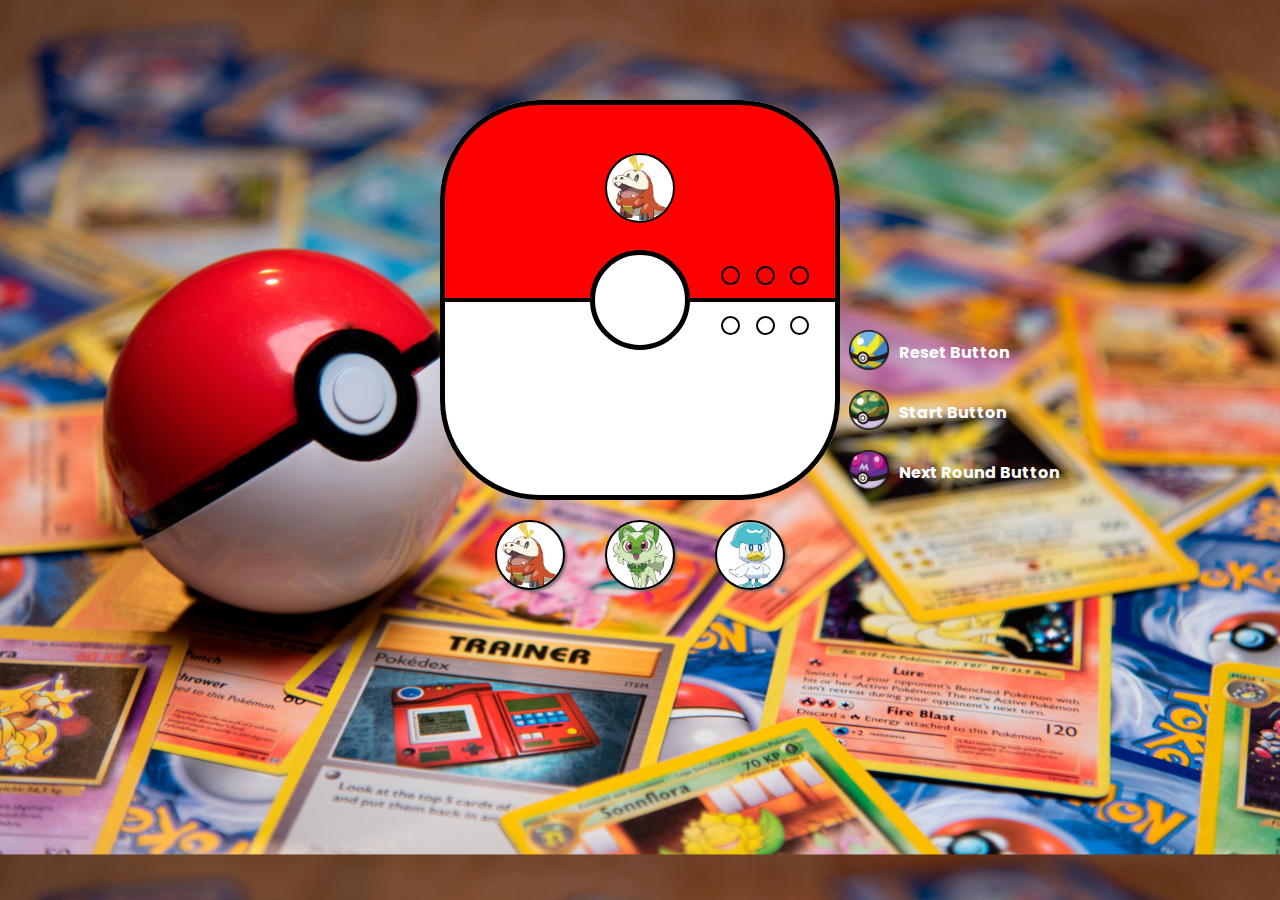
<file: game/index.html>
<!DOCTYPE html>
<html lang="en">
  <head>
    <meta charset="UTF-8" />
    <meta http-equiv="X-UA-Compatible" content="IE=edge" />
    <meta name="viewport" content="width=device-width, initial-scale=1.0" />
    <link rel="stylesheet" href="style.css" />
    <link rel="preconnect" href="https://fonts.googleapis.com" />
    <link rel="preconnect" href="https://fonts.gstatic.com" crossorigin />
    <link href="https://fonts.googleapis.com/css2?family=Montserrat:wght@700&family=Poppins:wght@400;500;700&family=Roboto:wght@400;500;700&display=swap" rel="stylesheet" />

    <title>Document</title>
  </head>
  <body>
    <div class="arena">
      <div class="red-arena">
        <div>
          <img id="pokemon-komputer" class="pokemon-in-arena" src="img/fuecoco.png" />
        </div>
      </div>
      <div class="white-circle"></div>
      <div class="white-arena"></div>
      <div class="tombol-container">
        <div class="reset-button-container">
          <img class="reset-button goyang-goyang" src="img/Dream_Quick_Ball_Sprite.png">
          <label class="reset-text">Reset Button</label>
        </div>
        <div class="play-button-container">
          <img class="play-button goyang-goyang" src="img/safariball.png">
          <label class="play-text">Start Button</label>
        </div>
        <div class="next-round-container">
          <img class="next-round goyang-goyang" src="img/masterball.png" />
          <label class="next-round-text">Next Round Button</label>
        </div>
      </div>
      <div class="score-komputer">
        <div id="score-komputer-1" class="per-score"></div>
        <div id="score-komputer-2" class="per-score"></div>
        <div id="score-komputer-3" class="per-score"></div>
      </div>
      <div class="score-player">
        <div id="score-player-1" class="per-score"></div>
        <div id="score-player-2" class="per-score"></div>
        <div id="score-player-3" class="per-score"></div>
      </div>
    </div>
    <div class="choose-your-pokemon">
      <div class="pokemon-image-container">
        <img id="fuecoco" class="pokemon-image pokemon-api" src="img/fuecoco.png" alt="fuecoco" />
      </div>
      <div class="pokemon-image-container">
        <img id="sprigatitto" class="pokemon-image pokemon-daun" src="img/sprigatitto.png" alt="sprigatitto" />
      </div>
      <div class="pokemon-image-container">
        <img id="quaxly" class="pokemon-image pokemon-air" src="img/quaxly.png" alt="quaxly" />
      </div>
    </div>
    <div class="black-background-menang">
      <div class="white-background">
        <img class="image-selesai-running" width="150px"  src="img/running.gif" alt="">
        <img class="image-selesai-selamat1" width="150px"  src="img/selamat.gif" alt="">
        <img class="image-selesai-selamat2" width="150px"  src="img/selamat.gif" alt="">
        <img class="image-selesai-selamat3" width="150px"  src="img/selamat.gif" alt="">
        <img class="image-selesai-selamat4" width="150px"  src="img/selamat.gif" alt="">
        <div class="play-again-container">
          <img width="25px" src="img/Dream_Great_Ball_Sprite.png" class="play-again-image-menang" >
          <div class="play-again-text">Play Again</div>
        </div>
        <div class="back-to-home-container">
          <img width="25px" src="img/ultraball.png" class="back-to-home-button-menang">
          <div class="back-to-home-text">Back to Home</div>
        </div>
        <div class="congratulation-text">
          <h1 style="text-align: center;">congratulations</h1>
          <p style="text-align: center;">Selamat anda telah mengalahkan gym leader Cynthia!</p>
        </div>
      </div>
    </div>

    <div class="black-background-kalah">
      <div class="white-background">
        <img class="image-selesai-running" width="150px"  src="img/tidak.gif" alt="">
        <img class="image-selesai-selamat1" width="150px"  src="img/sedih.gif" alt="">
        <img class="image-selesai-selamat2" width="150px"  src="img/sedih.gif" alt="">
        <img class="image-selesai-selamat3" width="150px"  src="img/sedih.gif" alt="">
        <img class="image-selesai-selamat4" width="150px"  src="img/sedih.gif" alt="">
        <div class="play-again-container">
          <img width="25px" src="img/Dream_Great_Ball_Sprite.png" class="play-again-image-kalah">
          <div class="play-again-text">Play Again</div>
        </div>
        <div class="back-to-home-container">
          <img width="25px" src="img/ultraball.png" class="back-to-home-button-kalah">
          <div class="back-to-home-text">Back to Home</div>
        </div>
        <div class="lose-text">
          <h1 style="text-align: center;">Anda Kalah</h1>
          <p style="text-align: center;">Silahkan coba lagi ya ges ya :(</p>
        </div>
      </div>
    </div>
    <embed src="/song/lagu.mp3" loop="true" autostart="true" width="2" height="0">
      <audio id="pikachu" src="song/ringtone-pikachu.mp3"></audio>
      <audio id="charmander" src="song/charmander_char.mp3"></audio>
      <audio id="squirtle" src="song/squirtle.mp3"></audio>
      <audio id="eevee" src="song/eevee_cry.mp3"></audio>
      <audio id="round-berikut" src="song/pokemon_recovery.mp3"></audio>
      <audio id="menang" src="song/menang.mp3"></audio>
      <audio id="reset" src="song/reset.mp3"></audio>
      <audio id="kalah" src="song/next-round.mp3"></audio>
    <script src="script.js"></script>
  </body>
</html>
</file>
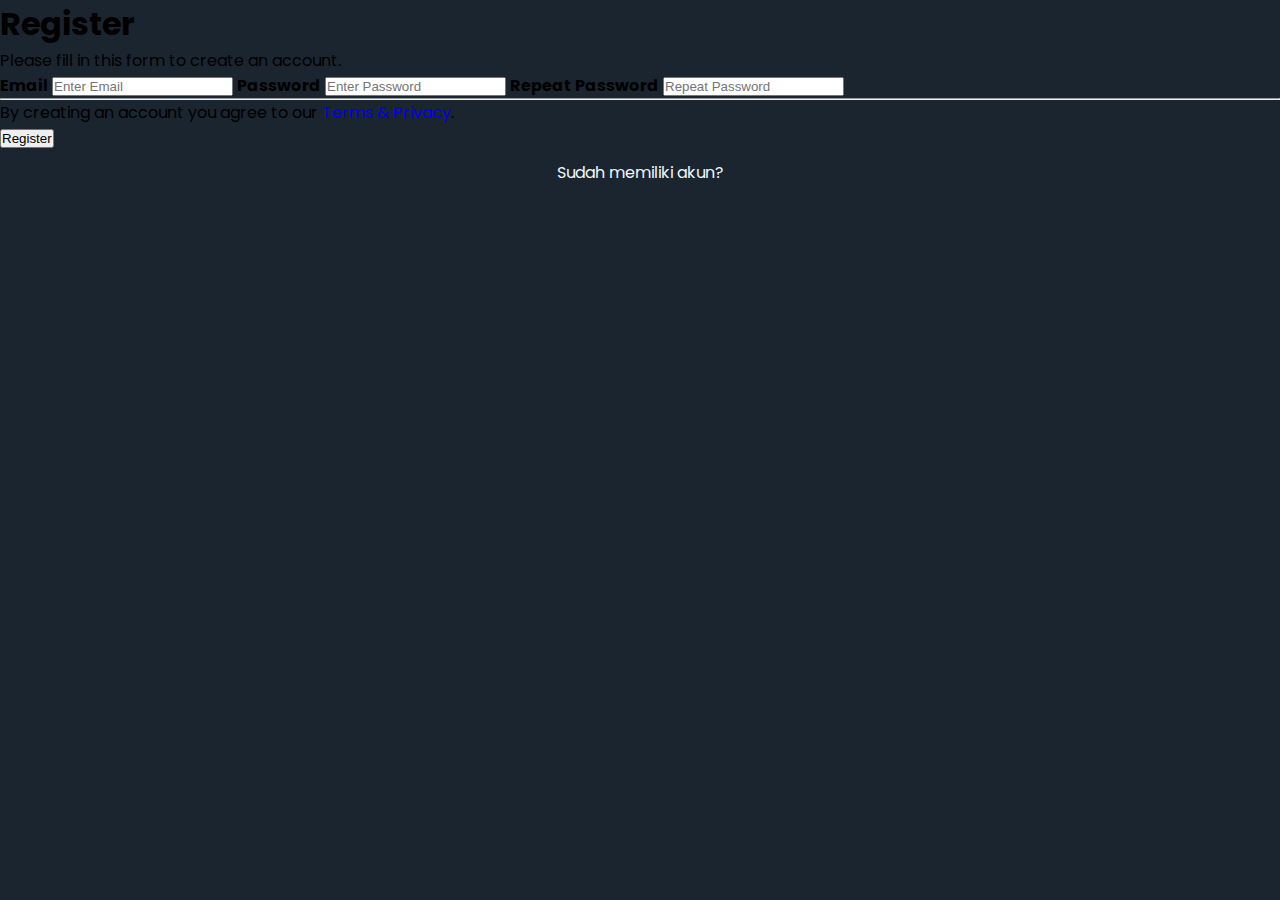
<file: landing-page/creatAcout.html>
<!DOCTYPE html>
<html lang="en">

<head>
    <meta charset="UTF-8">
    <meta http-equiv="X-UA-Compatible" content="IE=edge">
    <meta name="viewport" content="width=device-width, initial-scale=1.0">
    <link rel="stylesheet" href="style.css">
    <link rel="stylesheet" href="https://fonts.googleapis.com/css?family=Sofia&effect=fire">
    <title>Register</title>
</head>

<body>
    <div class="container">
        <h1 class="font-effect-fire">Register</h1>
        <p>Please fill in this form to create an account.</p>
        <form>
            <label for="email"><b>Email</b></label>
            <input type="text" placeholder="Enter Email" name="email" id="email">

            <label for="psw"><b>Password</b></label>
            <input type="password" placeholder="Enter Password" name="psw" id="psw" >

            <label for="psw-repeat"><b>Repeat Password</b></label>
            <input type="password" placeholder="Repeat Password" name="psw-repeat" id="psw-repeat">
            <hr>

            <p>By creating an account you agree to our <a href="#">Terms & Privacy</a>.</p>

            <button type="submit" class="registerbtn">Register</button>
            <center style="padding : 10px">
                <a style="color: aliceblue;" href="index.html">Sudah memiliki akun?</a>
            </center>

        </form>
    </div>
</body>

</html>
</file>
<file: game/style.css>
* {
  margin: 0px;
  padding: 0px;
}

body {
  background-image: url(img/1.jpg);
  background-size: cover;
  font-family: "Poppins", sans-serif;
}

.arena {
  background-color: white;
  width: 400px;
  height: 400px;
  margin: auto;
  margin-top: 100px;
  display: flex;
  flex-direction: column;
  position: relative;
  border-radius: 100px;
  margin-bottom: 20px;
}

.red-arena {
  width: auto;
  height: 50%;
  background-color: red;
  border: solid black 5px;
  border-top-left-radius: 100px;
  border-top-right-radius: 100px;
  border-bottom: solid black 2.5px;
  box-sizing: border-box;
  display: flex;
  flex-direction: row;
  justify-content: center;
  align-items: center;
  padding-bottom: 20px;
}

.white-arena {
  width: auto;
  height: 50%;
  background-color: white;
  border: solid black 5px;
  border-top: solid black 2.5px;
  border-bottom-left-radius: 100px;
  border-bottom-right-radius: 100px;
  box-sizing: border-box;
  display: flex;
  flex-direction: row;
  justify-content: center;
  align-items: center;
  padding-top: 20px;
}

.white-circle {
  width: 100px;
  height: 100px;
  background-color: white;
  position: absolute;
  top: 150px;
  left: 150px;
  border-radius: 50%;
  box-sizing: border-box;
  border: solid black 5px;
  display: flex;
  flex-direction: row;
  align-items: center;
  justify-content: center;
  font-size: 50px;
}

.choose-your-pokemon {
  margin: auto;
  display: flex;
  flex-direction: row;
  align-items: center;
  justify-content: center;
}

.pokemon-image-container {
  margin-right: 20px;
  margin-left: 20px;
}

.pokemon-image {
  width: 70px;
  height: 70px;
  background-color: white;
  border-radius: 50%;
  object-fit: cover;
  object-position: center;
  border: solid black 2px;
  box-sizing: border-box;
  box-shadow: 2px 2px 2px rgba(99, 99, 99, 0.7);
}

.pokemon-image:hover {
  cursor: pointer;
}

.pokemon-api:active,
.pokemon-air:active,
.pokemon-daun:active {
  box-shadow: none;
  padding-left: 2px;
  padding-top: 2px;
}

.pokemon-in-arena {
  width: 70px;
  height: 70px;
  background-color: white;
  border-radius: 50%;
  object-fit: cover;
  object-position: center;
  border: solid black 2px;
  box-sizing: border-box;
}

.tombol-container {
  position: absolute;
  bottom: 10px;
  right: -220px;
  display: flex;
  flex-direction: column;
  align-items: flex-start;
  justify-content: center;
}

.next-round-container,
.play-button-container,
.reset-button-container {
  display: flex;
  flex-direction: row;
  align-items: flex-start;
  justify-content: center;
  margin-top: 20px;
}

.next-round,
.play-button,
.reset-button {
  width: 40px;
  height: 40px;
}

.next-round:hover,
.play-button:hover,
.reset-button {
  cursor: pointer;
}

.next-round-text,
.play-text,
.reset-text {
  padding-top: 10px;
  padding-left: 10px;
  color: white;
  font-weight: bold;
}

.score-komputer {
  position: absolute;
  right: 15px;
  top: 160px;
  width: 120px;
  height: 30px;
  background-color: transparent;
  display: flex;
  flex-direction: row;
  align-items: center;
  justify-content: space-evenly;
}

.per-score {
  width: 15px;
  height: 15px;
  background-color: transparent;
  border-radius: 50%;
  border: solid black 2px;
}

.score-player {
  position: absolute;
  right: 15px;
  top: 210px;
  width: 120px;
  height: 30px;
  background-color: transparent;
  display: flex;
  flex-direction: row;
  align-items: center;
  justify-content: space-evenly;
}

.black-background-menang {
  position: fixed;
  top: 0;
  width: 100%;
  height: 100%;
  background-color: rgba(0, 0, 0, 0.7);
  display: flex;
  flex-direction: row;
  align-items: center;
  justify-content: center;
  visibility: hidden;
}

.black-background-kalah {
  position: fixed;
  top: 0;
  width: 100%;
  height: 100%;
  background-color: rgba(0, 0, 0, 0.7);
  display: flex;
  flex-direction: row;
  align-items: center;
  justify-content: center;
  visibility: hidden;
}

.white-background {
  width: 50%;
  height: 70%;
  background-image: url(img/background-hasil.webp);
  background-position: center;
  background-size: cover;
  border-radius: 20px;
  position: relative;
}

.image-selesai-running {
  position: absolute;
  bottom: 100px;
  right: 250px;
}

.image-selesai-selamat1 {
  position: absolute;
  bottom: 50px;
  right: 10px;
}

.image-selesai-selamat2 {
  position: absolute;
  bottom: 50px;
  left: 10px;
}

.image-selesai-selamat3 {
  position: absolute;
  top: 50px;
  right: 10px;
}

.image-selesai-selamat4 {
  position: absolute;
  top: 50px;
  left: 10px;
}

.play-again-container {
  position: absolute;
  bottom: 0px;
  left: 200px;
  display: flex;
  flex-direction: column;
  align-items: center;
  justify-content: center;
  margin-bottom: 10px;
}

.play-again-text {
  margin-top: 5px;
}

.animation-fall {
  animation: fallDown 2s ease 0s 1 normal forwards;
}

.animation-fall:hover {
  cursor: pointer;
}

.play-again-image-kalah:hover,
.play-again-image-menang:hover {
  cursor: pointer;
}

.back-to-home-container {
  position: absolute;
  bottom: 0px;
  right: 200px;
  display: flex;
  flex-direction: column;
  align-items: center;
  justify-content: center;
  margin-bottom: 10px;
}

.back-to-home-text {
  margin-top: 5px;
}

.congratulation-text,
.lose-text {
  position: absolute;
  top: 50px;
  left: 135px;
  width: 350px;
  display: flex;
  flex-direction: column;
  align-items: center;
  justify-content: center;
}

.scale-in {
  animation: scaleIn 1s ease 0s 1 normal forwards;
}

.scale-out {
  animation: scaleOut 1s ease 0s 1 normal forwards;
}

.goyang-goyang {
  animation: goyang 2s ease 0s infinite normal forwards;
}

@keyframes fallDown {
  0% {
    animation-timing-function: ease-in;
    opacity: 1;
    transform: translateY(-45px);
  }

  24% {
    opacity: 1;
  }

  40% {
    animation-timing-function: ease-in;
    transform: translateY(-24px);
  }

  65% {
    animation-timing-function: ease-in;
    transform: translateY(-12px);
  }

  82% {
    animation-timing-function: ease-in;
    transform: translateY(-6px);
  }

  93% {
    animation-timing-function: ease-in;
    transform: translateY(-4px);
  }

  25%,
  55%,
  75%,
  87% {
    animation-timing-function: ease-out;
    transform: translateY(0px);
  }

  100% {
    animation-timing-function: ease-out;
    opacity: 1;
    transform: translateY(0px);
  }
}

@keyframes scaleOut {
  0% {
    transform: scale(1);
  }

  100% {
    transform: scale(0);
  }
}

@keyframes scaleIn {
  0% {
    transform: scale(0);
  }

  100% {
    transform: scale(1);
  }
}

@keyframes goyang {
  0%,
  100% {
    transform: translateX(0%);
    transform-origin: 50% 50%;
  }

  15% {
    transform: translateX(0px) rotate(-6deg);
  }

  30% {
    transform: translateX(0px) rotate(6deg);
  }

  45% {
    transform: translateX(0px) rotate(-3.6deg);
  }

  60% {
    transform: translateX(0px) rotate(2.4deg);
  }

  75% {
    transform: translateX(0px) rotate(-1.2deg);
  }
}
</file>
<file: landing-page/style.css>
@import url('https://fonts.googleapis.com/css2?family=Poppins:ital,wght@0,200;0,300;0,400;0,500;0,600;0,700;0,800;1,200;1,300;1,400;1,500;1,600;1,700;1,800&display=swap');

/* ==================== Clean up ================  */
html {
  box-sizing: border-box;
  font-size: 100%;
}
*,
*::after,
*::before {
  margin: 0;
  padding: 0;
  box-sizing: inherit;
}
/* Global Style */

body {
  font-family: 'Poppins', system-ui, -apple-system, BlinkMacSystemFont,
    'Segoe UI', Roboto, Oxygen, Ubuntu, Cantarell, 'Open Sans', 'Helvetica Neue',
    sans-serif;
  background-color: #1b252f;
}
ul {
  list-style: none;
}
a {
  text-decoration: none;
}
/* Navbar */
nav {
  position: fixed;
  background-color: rgba(27, 37, 47, 0.4);
  left: 50%;
  translate: -50%;
  z-index: 99999999999999;
}
.nav__center {
  max-width: 1400px;
  width: 90vw;
  display: flex;
  justify-content: space-between;
  align-items: center;
  color: #fff;
  padding: 1rem 3rem;
  box-shadow: 0px 9px 16px -2px rgba(56, 148, 199, 0.15);
  -webkit-box-shadow: 0px 9px 16px -2px rgba(56, 148, 199, 0.15);
  -moz-box-shadow: 0px 9px 16px -2px rgba(56, 148, 199, 0.15);
}
.nav__center ul {
  display: flex;
  align-items: center;
}
.nav__center ul li {
  /* border: 2px solid rebeccapurple; */
  padding: 0.45rem 2rem;
}
.nav__center ul a {
  color: #b4ebff;
  font-weight: 500;
  font-size: 1.2rem;
}
.nav__center ul li::hover {
}
/* Wraper */

.wrapper {
  max-width: 1400px;
  width: 90vw;
  height: 100%;
  background-size: cover;
  margin: auto;
  background-image: url('./assets/bg-space-main.png');
  color: #fff;
}
.pokemon-home {
  margin-top: 2rem;
  position: relative;
}
.pokemon-home img {
  width: 100%;
  margin-top: -6rem;
  z-index: -1;
}
.rotate {
  animation: loading 3s linear infinite;
}

@keyframes loading {
  0% {
    transform: rotate(0);
  }
  100% {
    transform: rotate(360deg);
  }
}

.title {
  position: relative;
  z-index: 99999;
  top: 5rem;
}
.title h1 {
  position: absolute;
  top: 25%;
  left: 50%;
  color: #1b252f;
  translate: -50%;
  font-weight: 500;
}
/* Pokemon list */
.pokemon img {
  width: 100%;
  height: 100%;
  background-image: url('./assets/random_bg.png');
  background-repeat: no-repeat;
  background-size: cover;
  filter: drop-shadow(5px 2px 14px rgba(0, 210, 255, 0.75));
  margin: auto;
  border-radius: 50%;
  cursor: pointer;
}
.pokemon {
  position: absolute;
  width: 7.8125rem;
  height: 7.8125rem;
}

.pokemon-1 {
  width: 20rem;
  height: 20rem;
  position: absolute;
  top: 16%;
  left: 50%;
  translate: -50%;
}
.pokemon-2 {
  top: 50%;
  left: 23%;
}
.pokemon-3 {
  top: 20%;
  left: 23%;
}
.pokemon-4 {
  top: 35%;
  left: 15%;
}
.pokemon-5 {
  top: 20%;
  left: 5%;
}
.pokemon-6 {
  top: 50%;
  left: 5%;
}

.pokemon-7 {
  top: 50%;
  right: 23%;
}
.pokemon-8 {
  top: 20%;
  right: 23%;
}
.pokemon-9 {
  top: 35%;
  right: 15%;
}
.pokemon-10 {
  top: 20%;
  right: 5%;
}
.pokemon-11 {
  top: 50%;
  right: 5%;
}

/*  pokedex-list */

.pokedex-list {
  display: flex;

  justify-content: center;
  align-items: flex-start;
  flex-wrap: wrap;
}
.pokedex {
  background-image: url('./assets/card-bg.png');
  background-size: contain;
  background-repeat: no-repeat;
  width: 20rem;
  height: 30rem;
  background-position: center;
  margin-bottom: 1rem;
  position: relative;
}

.pokedex img {
  width: 45%;
  object-fit: contain;
  position: absolute;
  top: 3.5rem;
  left: 5.5rem;
}
.pokedex-name {
  position: absolute;
  top: 55%;
  left: 15%;
}
.pokedex-name p {
  color: #7297a8;
  font-size: 1.4rem;
}
.pokedex-name h2 {
  font-weight: 400;
  font-size: 1.9375rem;
}
.pokedex-element {
  position: absolute;
  bottom: 2rem;
  left: 50%;
  translate: -50%;
  display: flex;
  width: 18rem;
  justify-content: space-evenly;
}
.pokedex-element p {
  padding: 0.15rem 1.5rem;
  border-radius: 0.75rem;
  font-size: 1.2rem;
  text-transform: capitalize;
}
.daun {
  background-color: #91be19;
}
.racun {
  background-color: #bd78bd;
}
.api {
  background-color: #fe3700;
}
.terbang {
  background-color: #79bbd6;
}
.air {
  background-color: #0093e4;
}
.naga {
  background-color: #3c64c7;
}

/* Modal Rules */
.modal {
  position: fixed;
  top: 0;
  left: 0;
  width: 100%;
  height: 100vh;
  background-color: rgba(0, 0, 0, 0.6);
  z-index: 9999999999;
  display: flex;
  justify-content: center;
  align-items: center;
}
.container-rules {
  width: 90vw;
  max-width: 400px;
  background-color: #fff;
  height: 500px;
  border-radius: 1.25rem;
  padding: 1rem;
}
</file>
